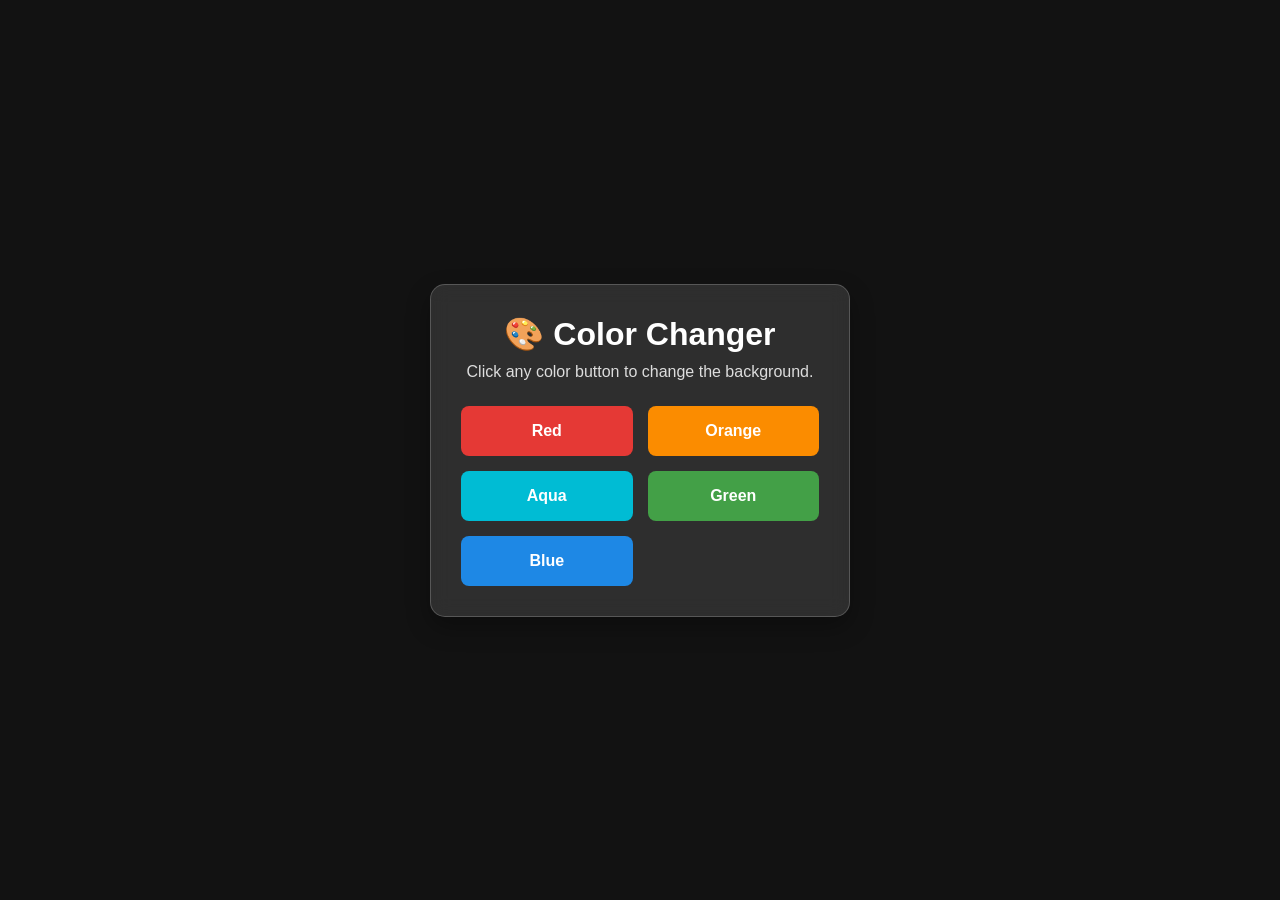
<file: color change/index.html>
<!DOCTYPE html>
<html lang="en">
<head>
    <meta charset="UTF-8">
    <meta name="viewport" content="width=device-width, initial-scale=1.0">
    <title>Color Changer</title>
    <link rel="stylesheet" href="style.css">
</head>
<body>

    <div id="parent" class="container">
        <h1>🎨 Color Changer</h1>
        <p>Click any color button to change the background.</p>

        <div class="buttons">
            <button id="red">Red</button>
            <button id="orange">Orange</button>
            <button id="aqua">Aqua</button>
            <button id="green">Green</button>
            <button id="blue">Blue</button>
        </div>
    </div>

    <script src="script.js"></script>
</body>
</html>
</file>
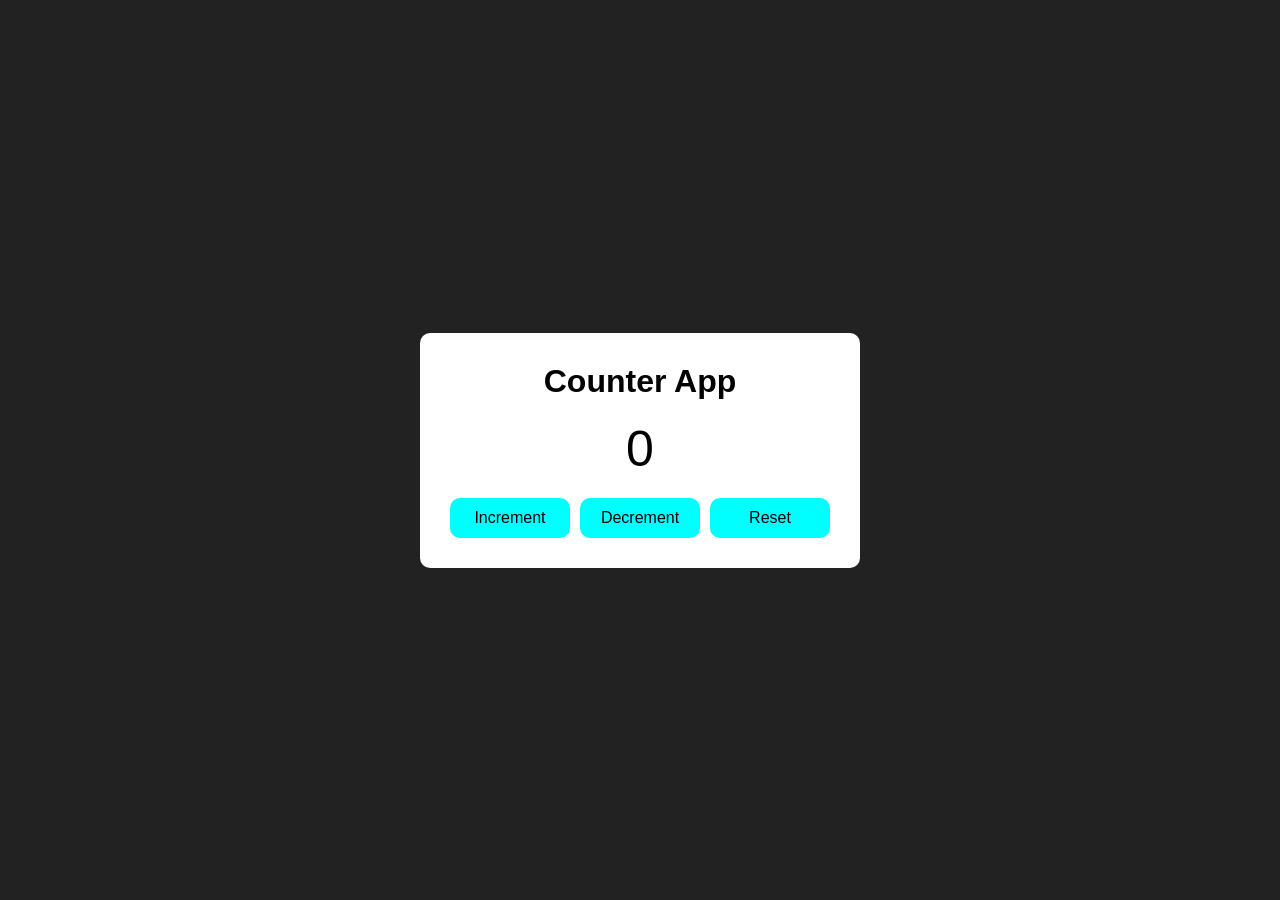
<file: count/index.html>
<!DOCTYPE html>
<html lang="en">
<head>
    <meta charset="UTF-8">
    <meta name="viewport" content="width=device-width, initial-scale=1.0">
    <title>Counter App</title>
    <link rel="stylesheet" href="style.css">
</head>
<body>

    <div class="counter_container">
        <h1>Counter App</h1>

        <p id="count">0</p>

        <div class="controls">
            <button id="inc">Increment</button>
            <button id="dec">Decrement</button>
            <button id="res">Reset</button>
        </div>
    </div>

    <script src="script.js"></script>
</body>
</html>
</file>
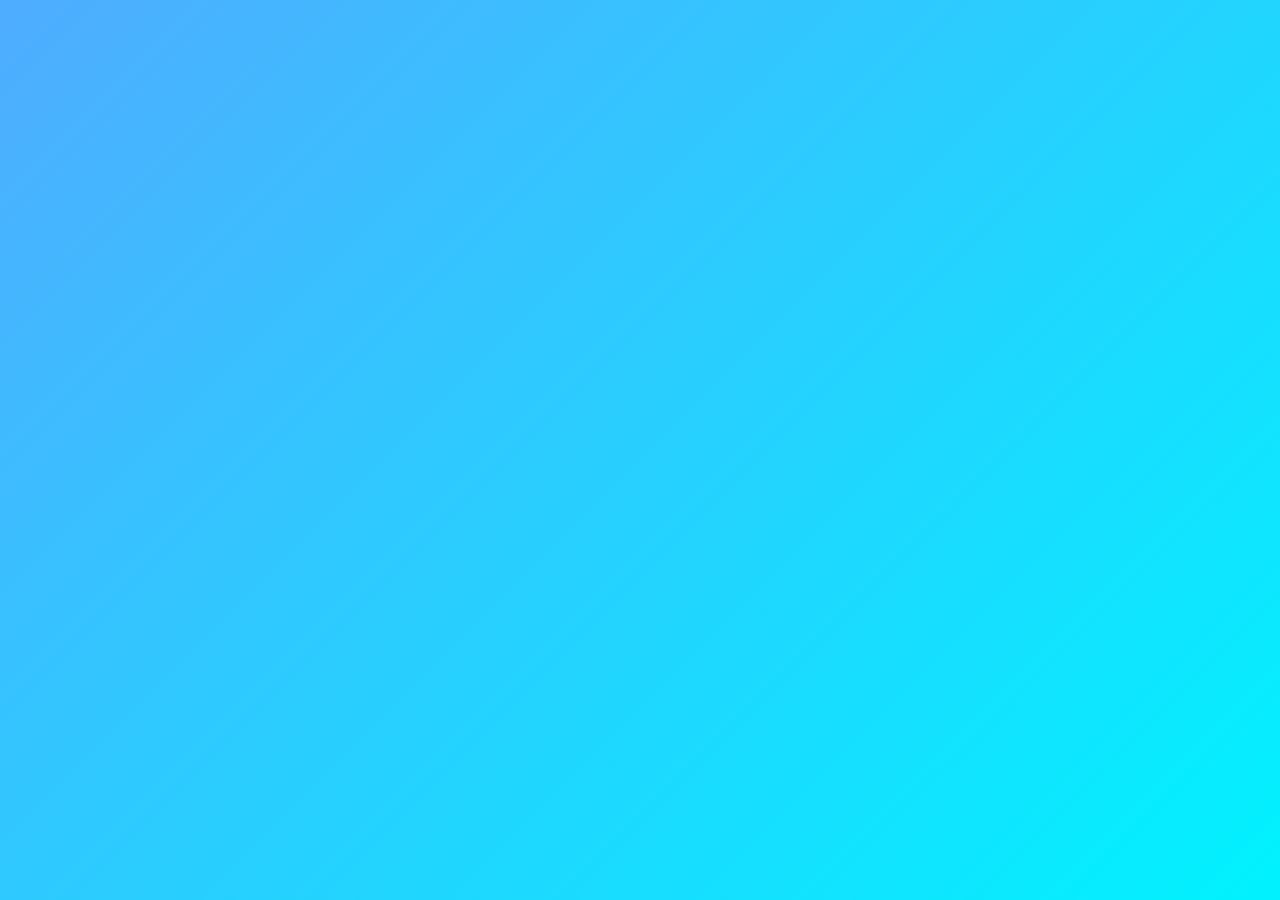
<file: generatorr/index.html>
<!DOCTYPE html>
<html lang="en">
<head>
    <meta charset="UTF-8">
    <meta name="viewport" content="width=device-width, initial-scale=1.0">
    <title>Document</title>
    <link rel="stylesheet" href="style.css">
</head>
<body>
    
</body>
<script src="./script.js"></script>
</html>
</file>
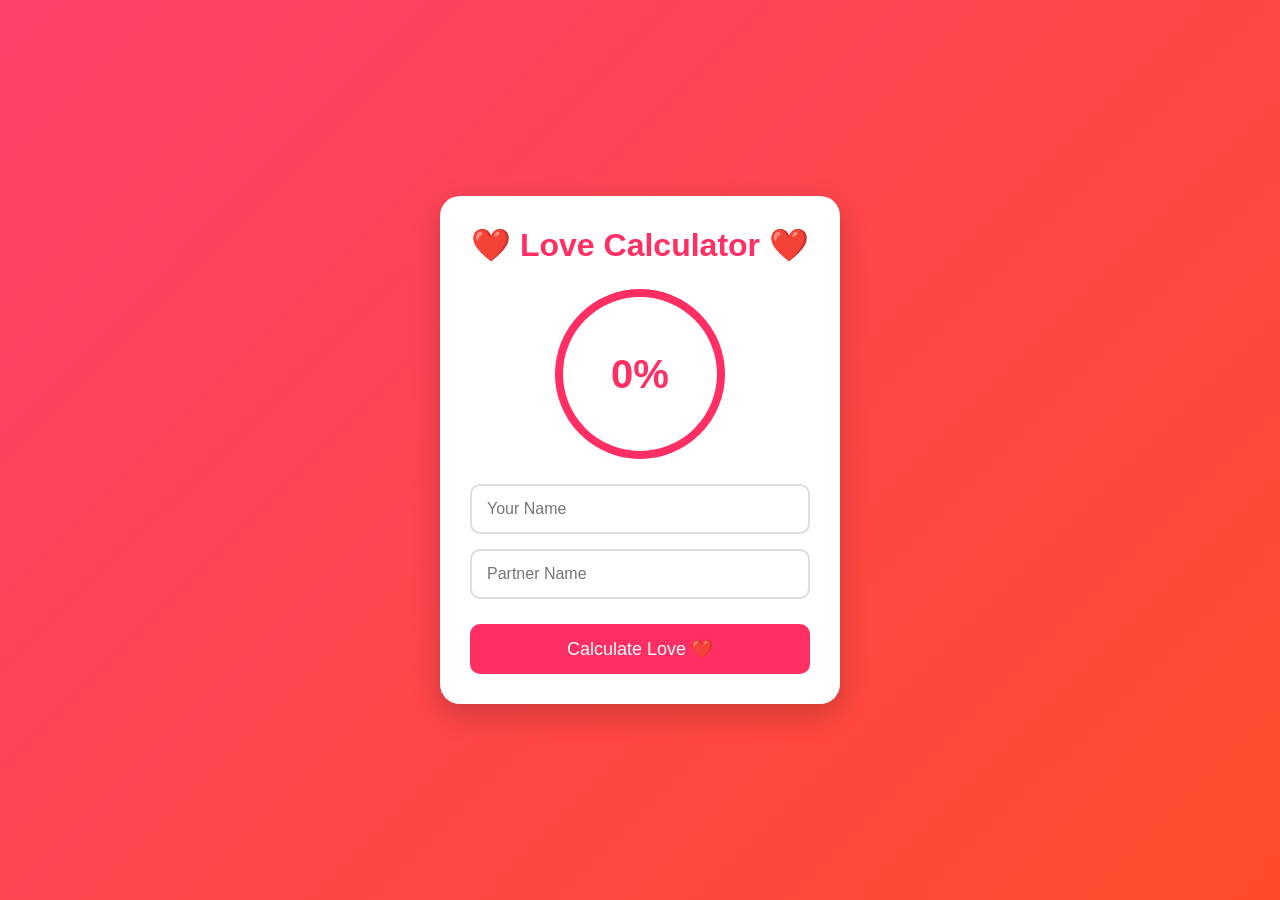
<file: Love calculator/index.html>
<!DOCTYPE html>
<html lang="en">
<head>
    <meta charset="UTF-8">
    <meta name="viewport" content="width=device-width, initial-scale=1.0">
    <title>Love Calculator</title>
    <link rel="stylesheet" href="style.css">
</head>
<body>

<form class="container">

    <h1>❤️ Love Calculator ❤️</h1>

    <div class="circle">
        <span id="result">0%</span>
    </div>

    <div class="input-box">
        <input type="text" placeholder="Your Name" id="Boy">
        <input type="text" placeholder="Partner Name" id="Girl">
    </div>

    <button type="submit" id="matchBtn">Calculate Love ❤️</button>

</form>

<script src="script.js"></script>
</body>
</html>
</file>
<file: color change/style.css>
*{
    margin:0;
    padding:0;
    box-sizing:border-box;
    font-family:Arial, Helvetica, sans-serif;
}

body{
    min-height:100vh;
    display:flex;
    justify-content:center;
    align-items:center;
    background:#121212;
    transition:0.4s ease;
}

.container{
    width:420px;
    background:rgba(255,255,255,.12);
    backdrop-filter:blur(10px);
    border:1px solid rgba(255,255,255,.2);
    border-radius:15px;
    padding:30px;
    text-align:center;
    color:#fff;
    box-shadow:0 10px 25px rgba(0,0,0,.3);
}

.container h1{
    margin-bottom:10px;
}

.container p{
    margin-bottom:25px;
    color:#ddd;
}

.buttons{
    display:grid;
    grid-template-columns:repeat(2,1fr);
    gap:15px;
}

.buttons button{
    height:50px;
    border:none;
    border-radius:8px;
    color:#fff;
    font-size:16px;
    font-weight:bold;
    cursor:pointer;
    transition:.3s;
}

.buttons button:hover{
    transform:translateY(-3px);
}

#red{
    background:#e53935;
}

#orange{
    background:#fb8c00;
}

#aqua{
    background:#00bcd4;
}

#green{
    background:#43a047;
}

#blue{
    background:#1e88e5;
}
</file>
<file: count/style.css>
*{
    margin:0;
    padding:0;
    box-sizing:border-box;
}

body{
    display:flex;
    justify-content:center;
    align-items:center;
    height:100vh;
    background:#222;
    font-family:Arial, Helvetica, sans-serif;
}

.counter_container{
    background:white;
    padding:30px;
    border-radius:10px;
    text-align:center;
}

#count{
    font-size:50px;
    margin:20px 0;
}

.controls{
    display:flex;
    gap:10px;
    justify-content:center;
    flex-wrap:wrap;
}

.controls button{
    width:120px;
    height:40px;
    background:aqua;
    border:none;
    border-radius:10px;
    cursor:pointer;
    font-size:16px;
}

.controls button:hover{
    background:deepskyblue;
}
</file>
<file: generatorr/style.css>
*{
    margin: 0;
    padding: 0;
    box-sizing: border-box;
    font-family: Arial, Helvetica, sans-serif;
}

body{
    height: 100vh;
    display: flex;
    justify-content: center;
    align-items: center;
    background: linear-gradient(135deg, #4facfe, #00f2fe);
}

.container{
    width: 400px;
    background: #fff;
    padding: 30px;
    border-radius: 15px;
    text-align: center;
    box-shadow: 0 10px 25px rgba(0,0,0,0.2);
}

.container h1{
    margin-bottom: 20px;
    color: #333;
}

#code{
    font-size: 40px;
    font-weight: bold;
    color: #0077ff;
    margin: 20px 0;
}

button{
    width: 180px;
    height: 45px;
    border: none;
    border-radius: 8px;
    background: #0077ff;
    color: white;
    font-size: 16px;
    cursor: pointer;
    transition: 0.3s;
}

button:hover{
    background: #005fd1;
    transform: scale(1.05);
}

button:active{
    transform: scale(0.98);
}
</file>
<file: Love calculator/style.css>
*{
    margin:0;
    padding:0;
    box-sizing:border-box;
    font-family:Arial, Helvetica, sans-serif;
}

body{
    min-height:100vh;
    display:flex;
    justify-content:center;
    align-items:center;
    background:linear-gradient(135deg,#ff416c,#ff4b2b);
}

.container{
    width:90%;
    max-width:400px;
    background:#fff;
    padding:30px;
    border-radius:20px;
    text-align:center;
    box-shadow:0 10px 30px rgba(0,0,0,.2);
}

h1{
    color:#ff2e63;
    margin-bottom:25px;
}

.circle{
    width:170px;
    height:170px;
    margin:20px auto;
    border-radius:50%;
    border:8px solid #ff2e63;
    display:flex;
    justify-content:center;
    align-items:center;
    font-size:40px;
    font-weight:bold;
    color:#ff2e63;
}

.input-box{
    display:flex;
    flex-direction:column;
    gap:15px;
    margin-top:25px;
}

.input-box input{
    height:50px;
    border:2px solid #ddd;
    border-radius:10px;
    padding:0 15px;
    font-size:16px;
    outline:none;
}

.input-box input:focus{
    border-color:#ff2e63;
}

button{
    margin-top:25px;
    width:100%;
    height:50px;
    border:none;
    border-radius:10px;
    background:#ff2e63;
    color:white;
    font-size:18px;
    cursor:pointer;
    transition:.3s;
}

button:hover{
    background:#e6004c;
}

@media(max-width:480px){

    .circle{
        width:140px;
        height:140px;
        font-size:35px;
    }

    h1{
        font-size:28px;
    }

}
</file>
